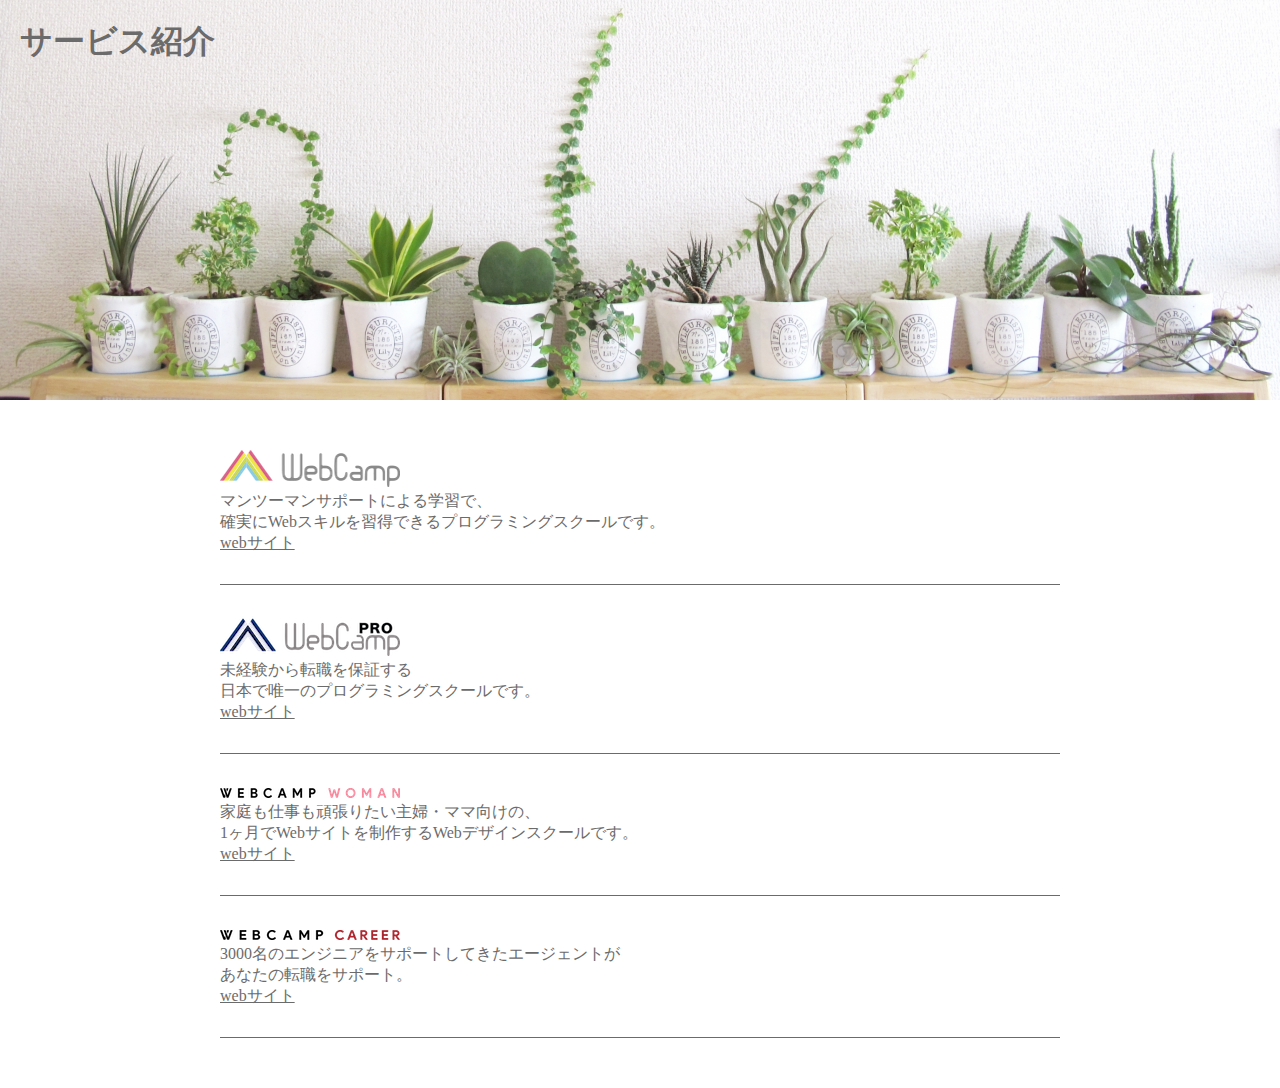
<file: index.html>
<!DOCTYPE html>
<html lang="ja">
  <head>
    <meta charset="UTF-8" />
    <!-- CSSファイルの読み込み -->
    <link rel="stylesheet" href="style.css" />
    <title>practice_1-7</title>
  </head>
  <body>
    <header>
      <h1 class="introduce">サービス紹介</h1>
    </header>

    <main>
      <section class="contents">
        <div class="contents-box">
          <div class="contents-item">
            <img class="contents-image" src="img/wc-logo.png">
            <section class="contents-text">
              <p>
                マンツーマンサポートによる学習で、<br>
                確実にWebスキルを習得できるプログラミングスクールです。
              </p>
              <a href="#">webサイト</a>
            </section>
          </div>
          <div class="contents-item">
            <img class="contents-image" src="img/wcp-logo.png">
            <section class="contents-text">
              <p>
                未経験から転職を保証する<br>
                日本で唯一のプログラミングスクールです。
              </p>
              <a href="#">webサイト</a>
            </section>
          </div>
          <div class="contents-item">
            <img class="contents-image" src="img/wcw-logo.png">
            <section class="contents-text">
              <p>
                家庭も仕事も頑張りたい主婦・ママ向けの、<br>
                1ヶ月でWebサイトを制作するWebデザインスクールです。
              </p>
              <a href="#">webサイト</a>
            </section>
          </div>
          <div class="contents-item">
            <img class="contents-image" src="img/wcc-logo.png">
            <section class="contents-text">
              <p>
                3000名のエンジニアをサポートしてきたエージェントが<br>
                あなたの転職をサポート。
              </p>
              <a href="#">webサイト</a>
            </section>
          </div>
        </div>
      </section>
    </main>
  </body>
</html>
</file>
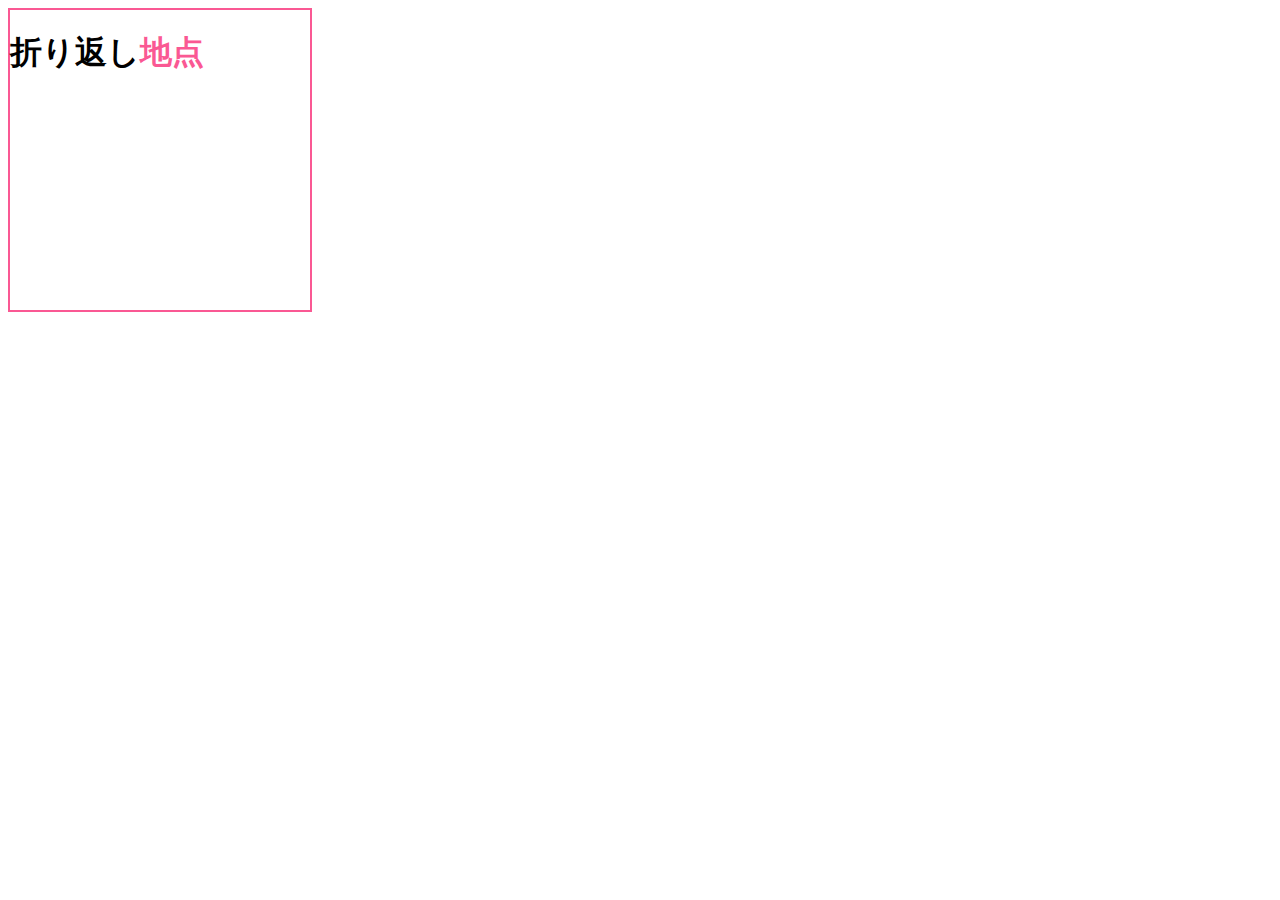
<file: index2.html>
<!DOCTYPE html>
<html lang="ja">
  <head>
    <meta charset="UTF-8" />
    <link rel="stylesheet" href="style2.css" />
    <title>practice_1-7</title>
  </head>
  <body>
    <section>
      <h1>折り返し<span>地点</span></h1>
    </section>
  </body>
</html>
</file>
<file: style.css>
* {
  margin: 0;
  padding: 0;
  box-sizing: border-box;
  color: #6c6b6b;
}

header {
  background-image: url(img/mv.jpg);
  background-size: cover;
  background-position: bottom;
  width: 100%;
  height: 400px;
}

.introduce {
  padding: 20px 0 0 20px;
}

.contents {
  display: flex;
  justify-content: center;
}

.contents-box {
  width: 840px;
  margin: 20px 0 50px 0;
}

.contents-item {
  padding: 30px 0 30px 0;
  border-bottom: 1px solid #6c6b6b;
}
</file>
<file: style2.css>
section {
  width: 300px;
  height: 300px;
  border: 2px solid #fa5893;
}

span {
  color: #fa5893;
}
</file>
